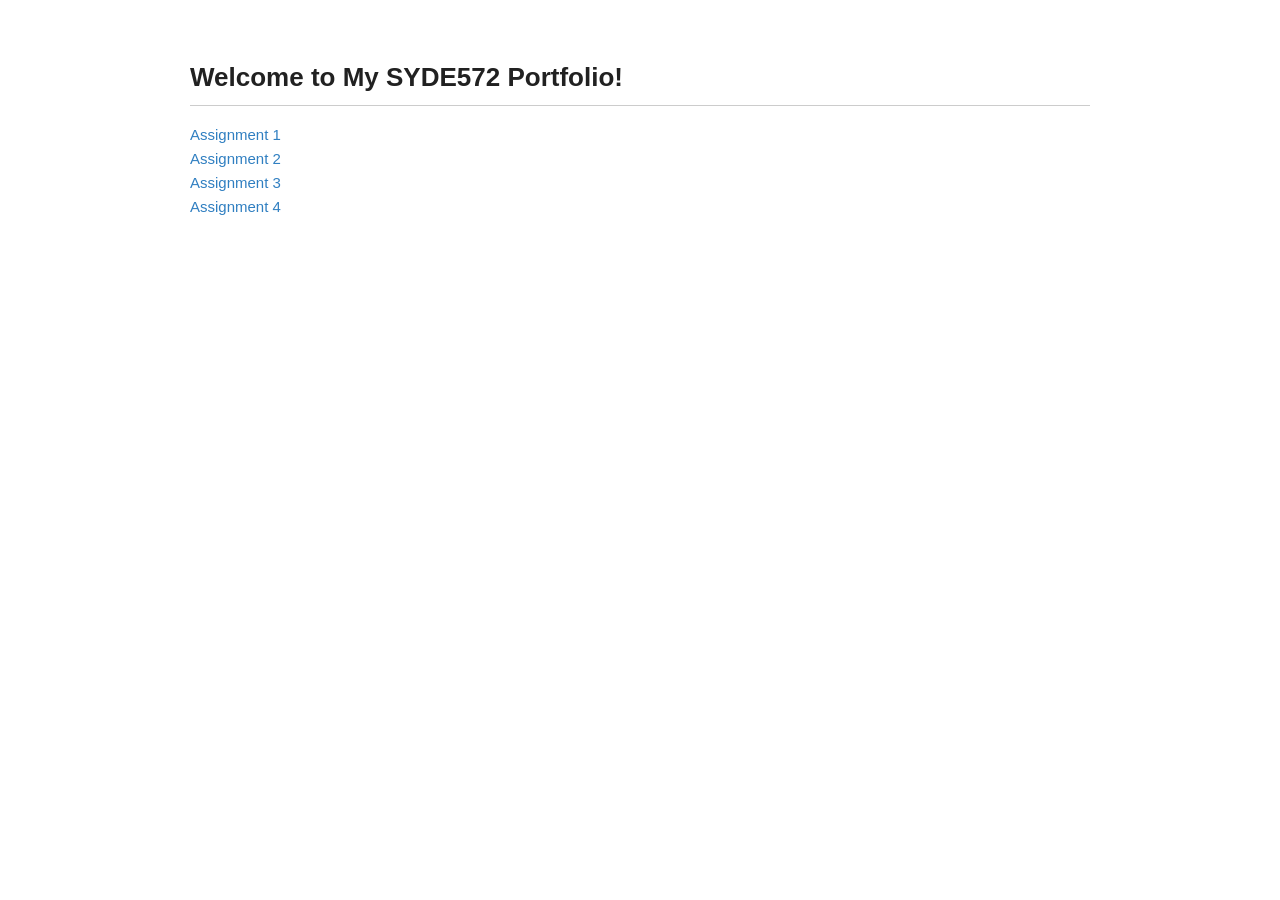
<file: index.html>
<!DOCTYPE html>
<html>
<head>
  <title>My Portfolio</title>
  <link rel="stylesheet" href="./style.css">
</head>
<body>
  <main>
    <h1>Welcome to My SYDE572 Portfolio!</h1>
    <a href="./1/index.html">Assignment 1</a><br>
    <a href="./2/index.html">Assignment 2</a><br>
    <a href="./3/index.html">Assignment 3</a><br>
    <a href="./4/index.html">Assignment 4</a>
  </main>
</body>
</html>
</file>
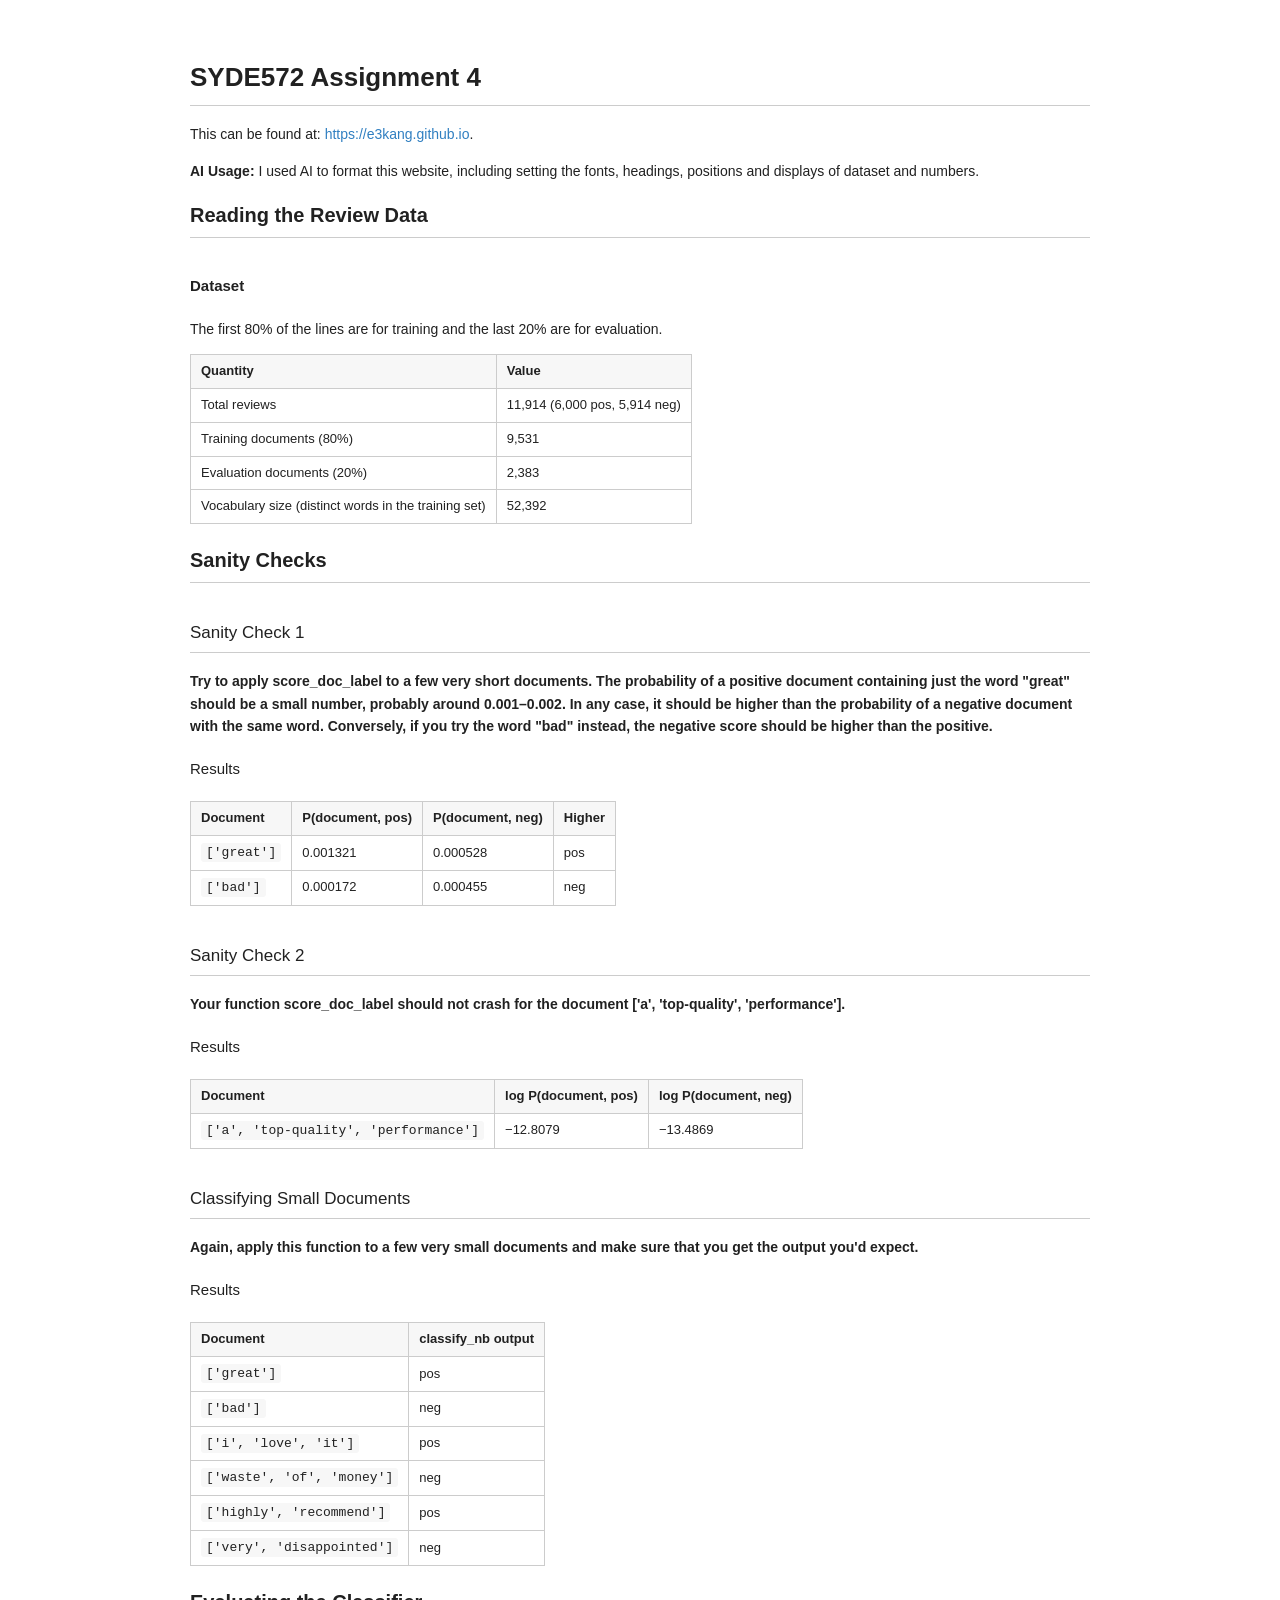
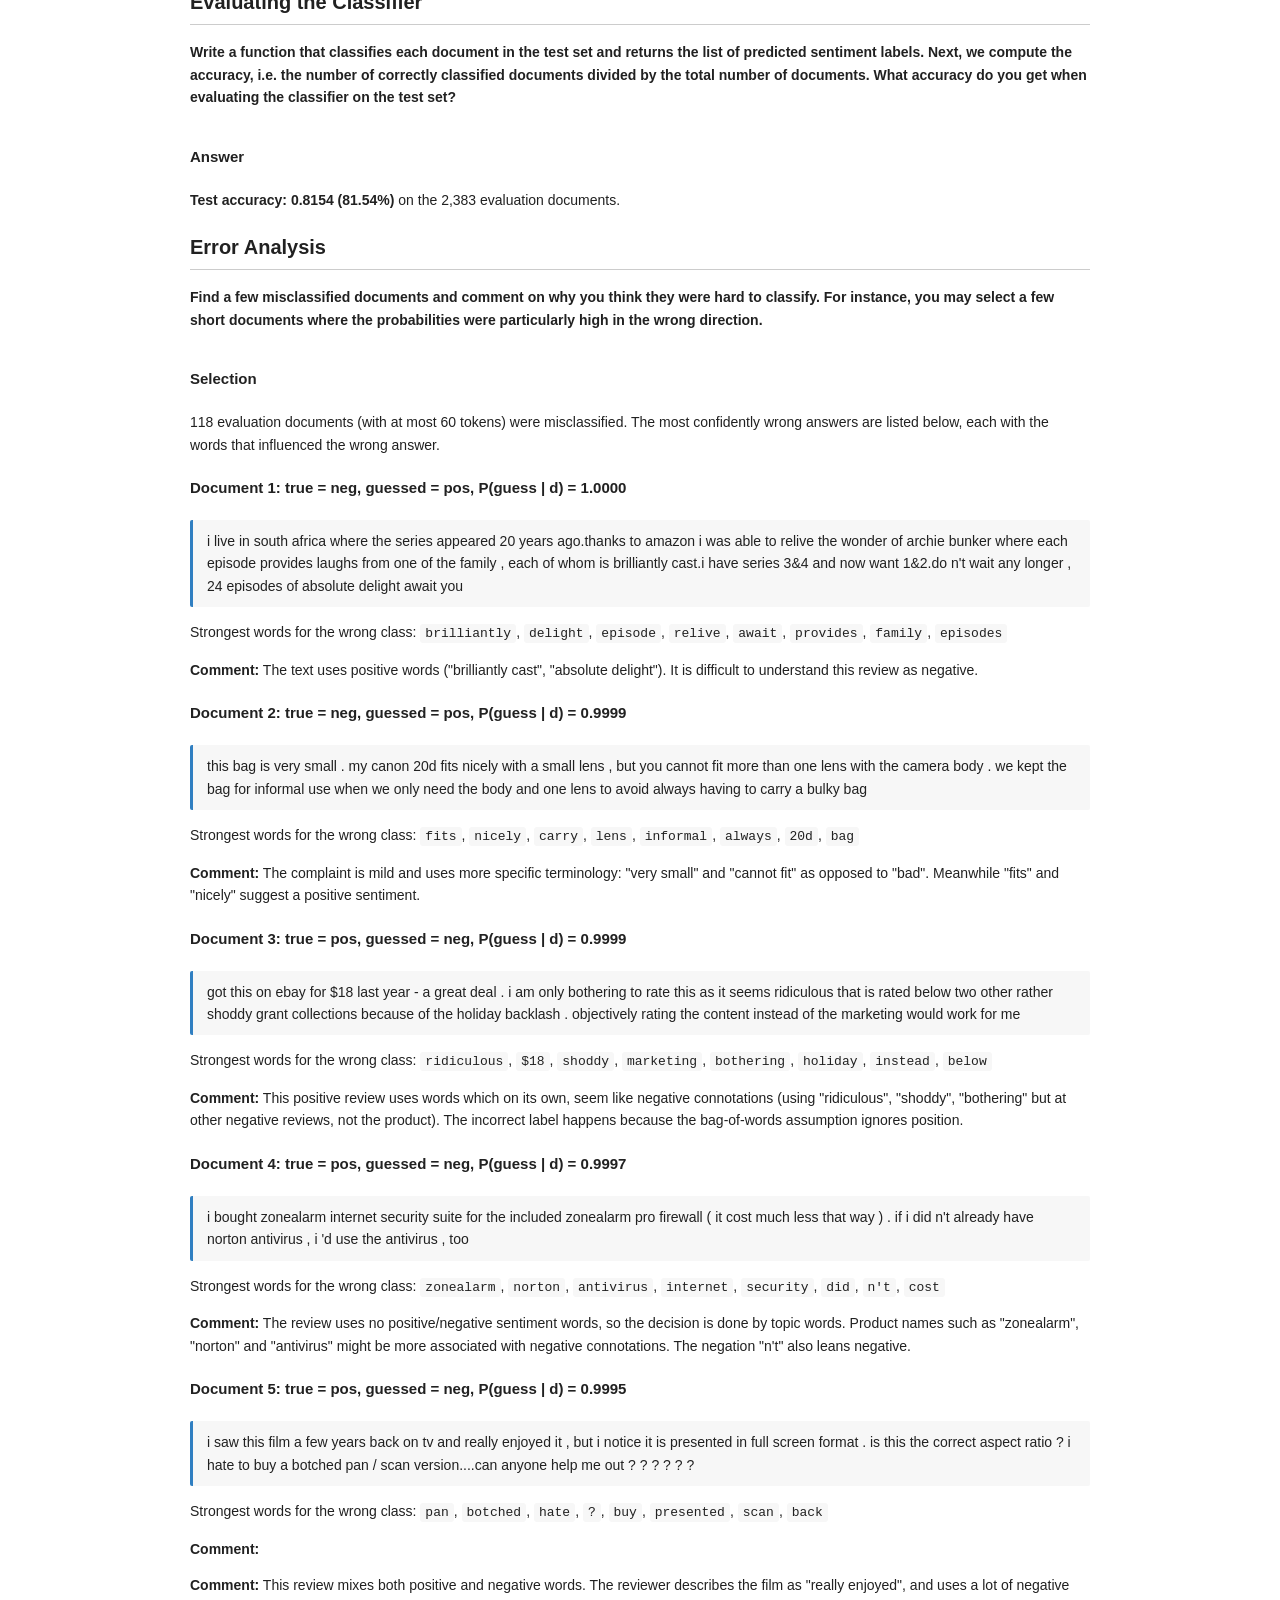
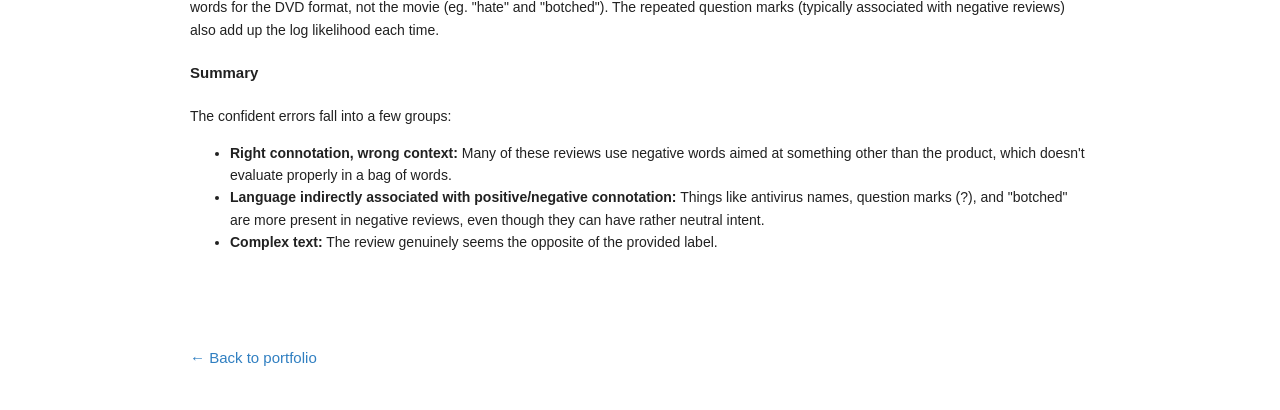
<file: 4/index.html>
<!DOCTYPE html>
<html>
<head>
  <title>Assignment 4</title>
  <link rel="stylesheet" href="../style.css">
  <style>
    .plain-headings h3, .plain-headings h4 { font-weight: 400; }
    .review { font-family: inherit; font-size: 14px; }
  </style>
</head>
<body>
  <main class="notebook">
    <h1>SYDE572 Assignment 4</h1>

    <p>This can be found at: <a href="https://e3kang.github.io">https://e3kang.github.io</a>.</p>

    <p><strong>AI Usage:</strong> I used AI to format this website, including setting the fonts, headings, positions and displays of dataset and numbers.</p>

    <h2>Reading the Review Data</h2>


    <div class="point-section">
      <div class="method-block">
        <h4>Dataset</h4>
        <p>The first 80% of the lines are for training and the last 20% are for evaluation.</p>
        <div class="table-wrap">
          <table>
            <tr><th>Quantity</th><th>Value</th></tr>
            <tr><td>Total reviews</td><td>11,914 (6,000 pos, 5,914 neg)</td></tr>
            <tr><td>Training documents (80%)</td><td>9,531</td></tr>
            <tr><td>Evaluation documents (20%)</td><td>2,383</td></tr>
            <tr><td>Vocabulary size (distinct words in the training set)</td><td>52,392</td></tr>
          </table>
        </div>
      </div>
    </div>

    <h2>Sanity Checks</h2>

    <div class="point-section plain-headings">
      <h3>Sanity Check 1</h3>
      <p><strong>Try to apply score_doc_label to a few very short documents. The probability of a positive document containing just the word "great" should be a small number, probably around 0.001&ndash;0.002. In any case, it should be higher than the probability of a negative document with the same word. Conversely, if you try the word "bad" instead, the negative score should be higher than the positive.</strong></p>

      <div class="method-block">
        <h4>Results</h4>
        <div class="table-wrap">
          <table>
            <tr><th>Document</th><th>P(document, pos)</th><th>P(document, neg)</th><th>Higher</th></tr>
            <tr><td><code>['great']</code></td><td>0.001321</td><td>0.000528</td><td>pos</td></tr>
            <tr><td><code>['bad']</code></td><td>0.000172</td><td>0.000455</td><td>neg</td></tr>
          </table>
        </div>
      </div>
    </div>

    <div class="point-section plain-headings">
      <h3>Sanity Check 2</h3>
      <p><strong>Your function score_doc_label should not crash for the document ['a', 'top-quality', 'performance'].</strong></p>

      <div class="method-block">
        <h4>Results</h4>
        <div class="table-wrap">
          <table>
            <tr><th>Document</th><th>log P(document, pos)</th><th>log P(document, neg)</th></tr>
            <tr><td><code>['a', 'top-quality', 'performance']</code></td><td>&minus;12.8079</td><td>&minus;13.4869</td></tr>
          </table>
        </div>
      </div>
    </div>

    <div class="point-section plain-headings">
      <h3>Classifying Small Documents</h3>
      <p><strong>Again, apply this function to a few very small documents and make sure that you get the output you'd expect.</strong></p>

      <div class="method-block">
        <h4>Results</h4>
        <div class="table-wrap">
          <table>
            <tr><th>Document</th><th>classify_nb output</th></tr>
            <tr><td><code>['great']</code></td><td>pos</td></tr>
            <tr><td><code>['bad']</code></td><td>neg</td></tr>
            <tr><td><code>['i', 'love', 'it']</code></td><td>pos</td></tr>
            <tr><td><code>['waste', 'of', 'money']</code></td><td>neg</td></tr>
            <tr><td><code>['highly', 'recommend']</code></td><td>pos</td></tr>
            <tr><td><code>['very', 'disappointed']</code></td><td>neg</td></tr>
          </table>
        </div>
      </div>
    </div>

    <h2>Evaluating the Classifier</h2>
    <p><strong>Write a function that classifies each document in the test set and returns the list of predicted sentiment labels. Next, we compute the accuracy, i.e. the number of correctly classified documents divided by the total number of documents. What accuracy do you get when evaluating the classifier on the test set?</strong></p>

    <div class="point-section">
      <div class="method-block">
        <h4>Answer</h4>
        <p><strong>Test accuracy: 0.8154 (81.54%)</strong> on the 2,383 evaluation documents.</p>
      </div>
    </div>

    <h2>Error Analysis</h2>
    <p><strong>Find a few misclassified documents and comment on why you think they were hard to classify. For instance, you may select a few short documents where the probabilities were particularly high in the wrong direction.</strong></p>

    <div class="point-section">
      <div class="method-block">
        <h4>Selection</h4>
        <p>118 evaluation documents (with at most 60 tokens) were misclassified. The most confidently wrong answers are listed below, each with the words that influenced the wrong answer.</p>
      </div>

      <div class="method-block">
        <h4>Document 1: true = neg, guessed = pos, P(guess | d) = 1.0000</h4>
        <div class="cell review">i live in south africa where the series appeared 20 years ago.thanks to amazon i was able to relive the wonder of archie bunker where each episode provides laughs from one of the family , each of whom is brilliantly cast.i have series 3&amp;4 and now want 1&amp;2.do n't wait any longer , 24 episodes of absolute delight await you</div>
        <p>Strongest words for the wrong class: <code>brilliantly</code>, <code>delight</code>, <code>episode</code>, <code>relive</code>, <code>await</code>, <code>provides</code>, <code>family</code>, <code>episodes</code></p>
        <p><strong>Comment:</strong> The text uses positive words ("brilliantly cast", "absolute delight"). It is difficult to understand this review as negative.</p>
      </div>

      <div class="method-block">
        <h4>Document 2: true = neg, guessed = pos, P(guess | d) = 0.9999</h4>
        <div class="cell review">this bag is very small . my canon 20d fits nicely with a small lens , but you cannot fit more than one lens with the camera body . we kept the bag for informal use when we only need the body and one lens to avoid always having to carry a bulky bag</div>
        <p>Strongest words for the wrong class: <code>fits</code>, <code>nicely</code>, <code>carry</code>, <code>lens</code>, <code>informal</code>, <code>always</code>, <code>20d</code>, <code>bag</code></p>
        <p><strong>Comment:</strong> The complaint is mild and uses more specific terminology:  "very small" and "cannot fit" as opposed to "bad". Meanwhile "fits" and "nicely" suggest a positive sentiment.</p>
      </div>

      <div class="method-block">
        <h4>Document 3: true = pos, guessed = neg, P(guess | d) = 0.9999</h4>
        <div class="cell review">got this on ebay for $18 last year - a great deal . i am only bothering to rate this as it seems ridiculous that is rated below two other rather shoddy grant collections because of the holiday backlash . objectively rating the content instead of the marketing would work for me</div>
        <p>Strongest words for the wrong class: <code>ridiculous</code>, <code>$18</code>, <code>shoddy</code>, <code>marketing</code>, <code>bothering</code>, <code>holiday</code>, <code>instead</code>, <code>below</code></p>
        <p><strong>Comment:</strong> This positive review uses words which on its own, seem like negative connotations (using "ridiculous", "shoddy", "bothering" but at other negative reviews, not the product). The incorrect label happens because the bag-of-words assumption ignores position.</p>
      </div>

      <div class="method-block">
        <h4>Document 4: true = pos, guessed = neg, P(guess | d) = 0.9997</h4>
        <div class="cell review">i bought zonealarm internet security suite for the included zonealarm pro firewall ( it cost much less that way ) . if i did n't already have norton antivirus , i 'd use the antivirus , too</div>
        <p>Strongest words for the wrong class: <code>zonealarm</code>, <code>norton</code>, <code>antivirus</code>, <code>internet</code>, <code>security</code>, <code>did</code>, <code>n't</code>, <code>cost</code></p>
        <p><strong>Comment:</strong> The review uses no positive/negative sentiment words, so the decision is done by topic words. Product names such as "zonealarm", "norton" and "antivirus" might be more associated with negative connotations. The negation "n't" also leans negative.</p>
      </div>

      <div class="method-block">
        <h4>Document 5: true = pos, guessed = neg, P(guess | d) = 0.9995</h4>
        <div class="cell review">i saw this film a few years back on tv and really enjoyed it , but i notice it is presented in full screen format . is this the correct aspect ratio ? i hate to buy a botched pan / scan version....can anyone help me out ? ? ? ? ? ?</div>
        <p>Strongest words for the wrong class: <code>pan</code>, <code>botched</code>, <code>hate</code>, <code>?</code>, <code>buy</code>, <code>presented</code>, <code>scan</code>, <code>back</code></p>
        <p><strong>Comment:</strong> </p>
        <p><strong>Comment:</strong> This review mixes both positive and negative words. The reviewer describes the film as "really enjoyed", and uses a lot of negative words for the DVD format, not the movie (eg. "hate" and "botched"). The repeated question marks (typically associated with negative reviews) also add up the log likelihood each time.</p>
      </div>

      <div class="method-block">
        <h4>Summary</h4>
        <p>The confident errors fall into a few groups:</p>
        <ul>
            <li><strong>Right connotation, wrong context:</strong> Many of these reviews use negative words aimed at something other than the product, which doesn't evaluate properly in a bag of words.</li>
            <li><strong>Language indirectly associated with positive/negative connotation:</strong> Things like antivirus names, question marks (?), and "botched" are more present in negative reviews, even though they can have rather neutral intent.</li>
          <li><strong>Complex text:</strong> The review genuinely seems the opposite of the provided label.</li>
        </ul>
      </div>
    </div>

    <br><br><br>

    <a href="../index.html">&larr; Back to portfolio</a>
  </main>
</body>
</html>
</file>
<file: style.css>
/* Jupyter Notebook–inspired styling for assignment pages */

:root {
  --surface: #ffffff;
  --cell-bg: #f7f7f7;
  --content: #212121;
  --muted: #999999;
  --accent: #307fc1;
  --border: #cccccc;
}

* {
  box-sizing: border-box;
}

body {
  margin: 0;
  padding: 40px 24px;
  background: var(--surface);
  color: var(--content);
  font-family: "Helvetica Neue", Helvetica, Arial, sans-serif;
  font-size: 15px;
  line-height: 1.6;
}

main,
.notebook {
  max-width: 900px;
  margin: 0 auto;
}

h1, h2, h3 {
  font-weight: 700;
  border-bottom: 1px solid var(--border);
  padding-bottom: 6px;
}

h1 { font-size: 26px; }
h2 { font-size: 20px; }
h3 { font-size: 17px; }

a {
  color: var(--accent);
  text-decoration: none;
}

a:hover {
  text-decoration: underline;
}

p, ul, ol {
  font-size: 14px;
}

/* Notebook "cell" look for code/output blocks */
pre,
code,
.cell {
  font-family: Menlo, Monaco, Consolas, "Courier New", monospace;
  font-size: 13px;
}

pre,
.cell {
  background: var(--cell-bg);
  border-left: 3px solid var(--accent);
  border-radius: 2px;
  padding: 10px 14px;
  margin: 12px 0;
  overflow-x: auto;
}

code {
  background: var(--cell-bg);
  padding: 2px 5px;
  border-radius: 3px;
}

pre code {
  background: none;
  padding: 0;
}

/* "In [ ]:" style prompt label, the one distinctly-notebook touch */
.prompt {
  display: block;
  color: var(--muted);
  font-family: Menlo, Monaco, Consolas, "Courier New", monospace;
  font-size: 12px;
  margin-bottom: 4px;
}

img {
  max-width: 100%;
  height: auto;
  display: block;
}

.img-placeholder {
  display: flex;
  align-items: center;
  justify-content: center;
  height: 220px;
  background: var(--cell-bg);
  border: 1px dashed var(--border);
  border-radius: 2px;
  color: var(--muted);
  font-size: 13px;
  margin: 10px 0 20px;
}

.point-section {
  margin-top: 36px;
}

.method-block {
  margin: 16px 0 20px;
}

/* Highlighted final answers */
.answer {
  background: var(--cell-bg);
  border: 2px solid var(--accent);
  border-radius: 2px;
  padding: 4px 14px;
  margin: 16px 0;
}

/* Derivative / working tables */
.table-wrap {
  overflow-x: auto;
  margin: 12px 0;
}

table {
  border-collapse: collapse;
  font-size: 13px;
}

th, td {
  border: 1px solid var(--border);
  padding: 6px 10px;
  text-align: left;
  white-space: nowrap;
}

th {
  background: var(--cell-bg);
  font-weight: 600;
}
</file>
